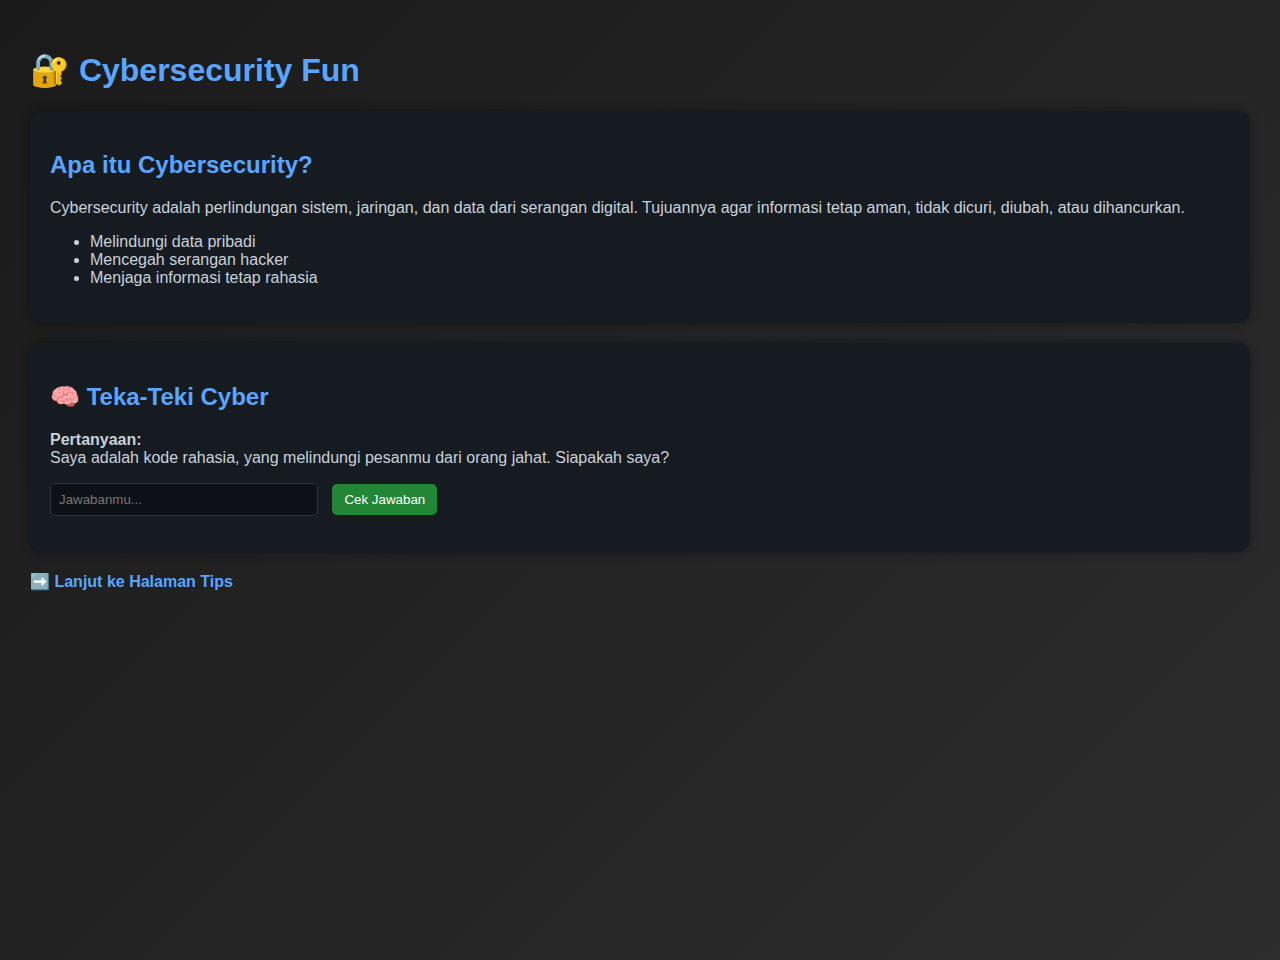
<file: index.html>
<!DOCTYPE html>
<html>
<head>
  <title>Cybersecurity Fun</title>
  <meta charset="UTF-8">
  <link rel="stylesheet" href="style.css">
</head>
<body>
  <h1>🔐 Cybersecurity Fun</h1>

  <section>
    <h2>Apa itu Cybersecurity?</h2>
    <p>
      Cybersecurity adalah perlindungan sistem, jaringan, dan data dari serangan digital.  
      Tujuannya agar informasi tetap aman, tidak dicuri, diubah, atau dihancurkan.
    </p>
    <ul>
      <li>Melindungi data pribadi</li>
      <li>Mencegah serangan hacker</li>
      <li>Menjaga informasi tetap rahasia</li>
    </ul>
  </section>

  <section>
    <h2>🧠 Teka-Teki Cyber</h2>
    <p><strong>Pertanyaan:</strong><br>
      Saya adalah kode rahasia, yang melindungi pesanmu dari orang jahat. Siapakah saya?
    </p>

    <input type="text" id="jawaban" placeholder="Jawabanmu...">
    <button onclick="cekJawaban()">Cek Jawaban</button>
    <p id="hasil"></p>
  </section>

  <a href="tips.html">➡️ Lanjut ke Halaman Tips</a>

  <script>
    function cekJawaban() {
      const jawaban = document.getElementById("jawaban").value.trim().toLowerCase();
      const hasil = document.getElementById("hasil");

      if (jawaban === "enkripsi") {
        hasil.innerText = "✅ Benar! Enkripsi menjaga pesan tetap aman!";
        hasil.style.color = "#3fb950";
      } else {
        hasil.innerText = "❌ Salah. Coba lagi!";
        hasil.style.color = "#f85149";
      }
    }
  </script>
</body>
</html>
</file>
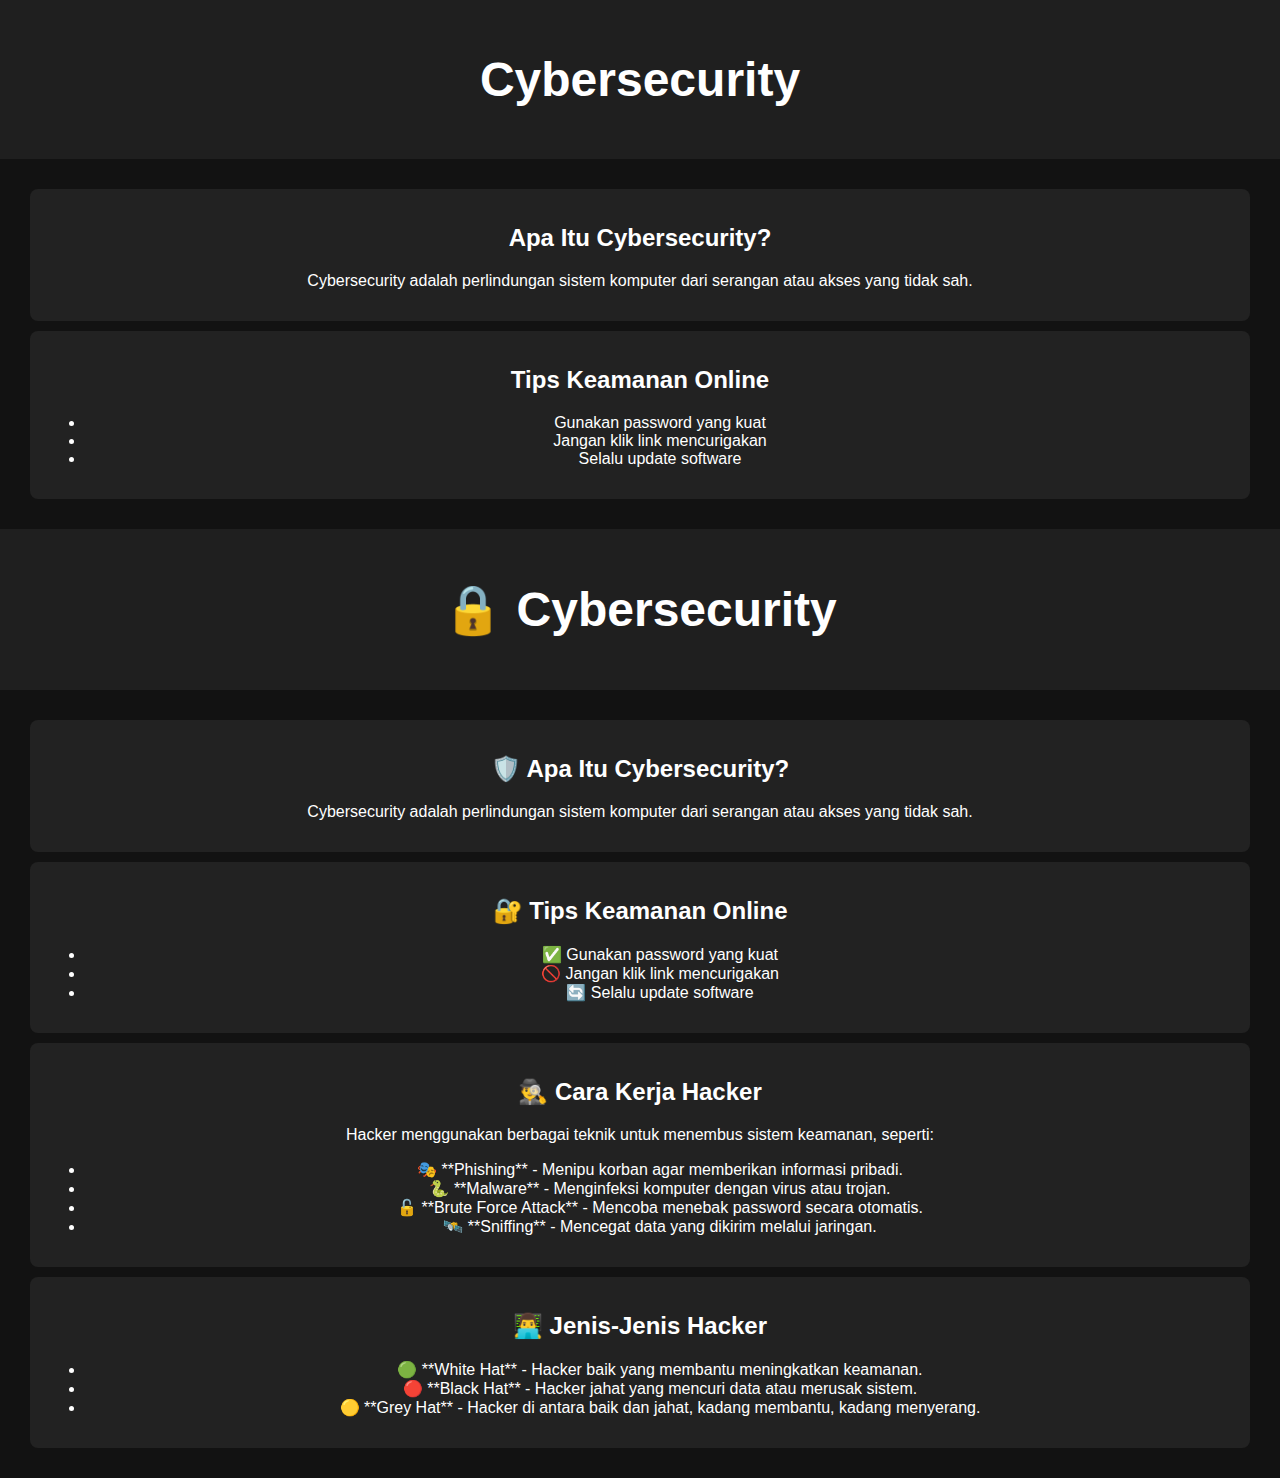
<file: cyberscuryty.html>
<!DOCTYPE html>
<html lang="id">
<head>
    <meta charset="UTF-8">
    <meta name="viewport" content="width=device-width, initial-scale=1.0">
    <title>Cybersecurity</title>
    <style>
        body {
            font-family: Arial, sans-serif;
            text-align: center;
            background-color: #121212;
            color: white;
            margin: 0;
            padding: 0;
        }
        header {
            background-color: #1f1f1f;
            padding: 20px;
            font-size: 24px;
        }
        .content {
            padding: 20px;
        }
        .box {
            background-color: #222;
            padding: 15px;
            margin: 10px;
            border-radius: 8px;
        }
    </style>
</head>
<body>
    <header>
        <h1>Cybersecurity</h1>
    </header>
    <div class="content">
        <div class="box">
            <h2>Apa Itu Cybersecurity?</h2>
            <p>Cybersecurity adalah perlindungan sistem komputer dari serangan atau akses yang tidak sah.</p>
        </div>
        <div class="box">
            <h2>Tips Keamanan Online</h2>
            <ul>
                <li>Gunakan password yang kuat</li>
                <li>Jangan klik link mencurigakan</li>
                <li>Selalu update software</li>
            </ul>
        </div>
    </div>
</body>
</html>
<!DOCTYPE html>
<html lang="id">
<head>
    <meta charset="UTF-8">
    <meta name="viewport" content="width=device-width, initial-scale=1.0">
    <title>Cybersecurity</title>
    <style>
        body {
            font-family: Arial, sans-serif;
            text-align: center;
            background-color: #121212;
            color: white;
            margin: 0;
            padding: 0;
        }
        header {
            background-color: #1f1f1f;
            padding: 20px;
            font-size: 24px;
        }
        .content {
            padding: 20px;
        }
        .box {
            background-color: #222;
            padding: 15px;
            margin: 10px;
            border-radius: 8px;
        }
    </style>
</head>
<body>
    <header>
        <h1>🔒 Cybersecurity</h1>
    </header>
    <div class="content">
        <div class="box">
            <h2>🛡️ Apa Itu Cybersecurity?</h2>
            <p>Cybersecurity adalah perlindungan sistem komputer dari serangan atau akses yang tidak sah.</p>
        </div>
        <div class="box">
            <h2>🔐 Tips Keamanan Online</h2>
            <ul>
                <li>✅ Gunakan password yang kuat</li>
                <li>🚫 Jangan klik link mencurigakan</li>
                <li>🔄 Selalu update software</li>
            </ul>
        </div>
        <div class="box">
            <h2>🕵️‍♂️ Cara Kerja Hacker</h2>
            <p>Hacker menggunakan berbagai teknik untuk menembus sistem keamanan, seperti:</p>
            <ul>
                <li>🎭 **Phishing** - Menipu korban agar memberikan informasi pribadi.</li>
                <li>🐍 **Malware** - Menginfeksi komputer dengan virus atau trojan.</li>
                <li>🔓 **Brute Force Attack** - Mencoba menebak password secara otomatis.</li>
                <li>🛰️ **Sniffing** - Mencegat data yang dikirim melalui jaringan.</li>
            </ul>
        </div>
        <div class="box">
            <h2>👨‍💻 Jenis-Jenis Hacker</h2>
            <ul>
                <li>🟢 **White Hat** - Hacker baik yang membantu meningkatkan keamanan.</li>
                <li>🔴 **Black Hat** - Hacker jahat yang mencuri data atau merusak sistem.</li>
                <li>🟡 **Grey Hat** - Hacker di antara baik dan jahat, kadang membantu, kadang menyerang.</li>
            </ul>
        </div>
    </div>
</body>
</html>
</file>
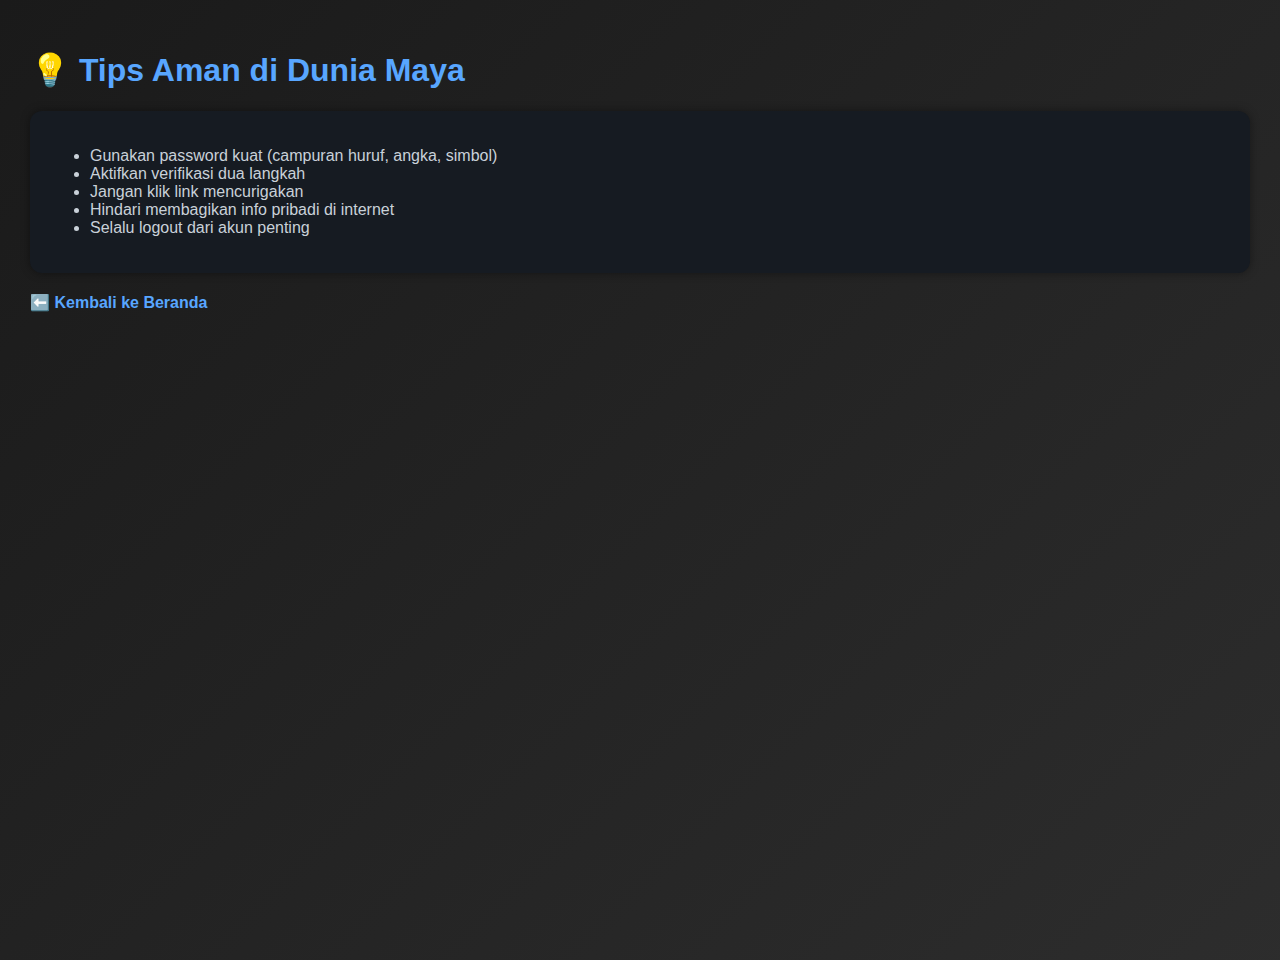
<file: tips.html>
<!DOCTYPE html>
<html>
<head>
  <title>Tips Cyber Aman</title>
  <meta charset="UTF-8">
  <link rel="stylesheet" href="style.css">
</head>
<body>
  <h1>💡 Tips Aman di Dunia Maya</h1>

  <section>
    <ul>
      <li>Gunakan password kuat (campuran huruf, angka, simbol)</li>
      <li>Aktifkan verifikasi dua langkah</li>
      <li>Jangan klik link mencurigakan</li>
      <li>Hindari membagikan info pribadi di internet</li>
      <li>Selalu logout dari akun penting</li>
    </ul>
  </section>

  <a href="index.html">⬅️ Kembali ke Beranda</a>
</body>
</html>
</file>
<file: style.css>
/* Background dan dark mode */
body {
  margin: 0;
  font-family: 'Segoe UI', sans-serif;
  background: linear-gradient(-45deg, #1f1f1f, #2a2a2a, #333, #1a1a1a);
  background-size: 400% 400%;
  animation: gradient 15s ease infinite;
  color: #c9d1d9;
  padding: 30px;
  min-height: 100vh;
}

/* Animasi latar belakang */
@keyframes gradient {
  0% { background-position: 0% 50%; }
  50% { background-position: 100% 50%; }
  100% { background-position: 0% 50%; }
}

/* Judul */
h1, h2 {
  color: #58a6ff;
}

/* Box untuk bagian penjelasan */
section {
  background-color: #161b22;
  padding: 20px;
  border-radius: 12px;
  box-shadow: 0 0 10px rgba(0,0,0,0.4);
  margin-top: 20px;
}

/* Input teks */
input {
  padding: 8px;
  width: 250px;
  background-color: #0d1117;
  color: white;
  border: 1px solid #30363d;
  border-radius: 5px;
}

/* Tombol */
button {
  padding: 8px 12px;
  margin-left: 10px;
  background-color: #238636;
  color: white;
  border: none;
  cursor: pointer;
  border-radius: 5px;
}

button:hover {
  background-color: #2ea043;
}

/* Link */
a {
  display: inline-block;
  margin-top: 20px;
  color: #58a6ff;
  text-decoration: none;
  font-weight: bold;
}

a:hover {
  text-decoration: underline;
}
</file>
